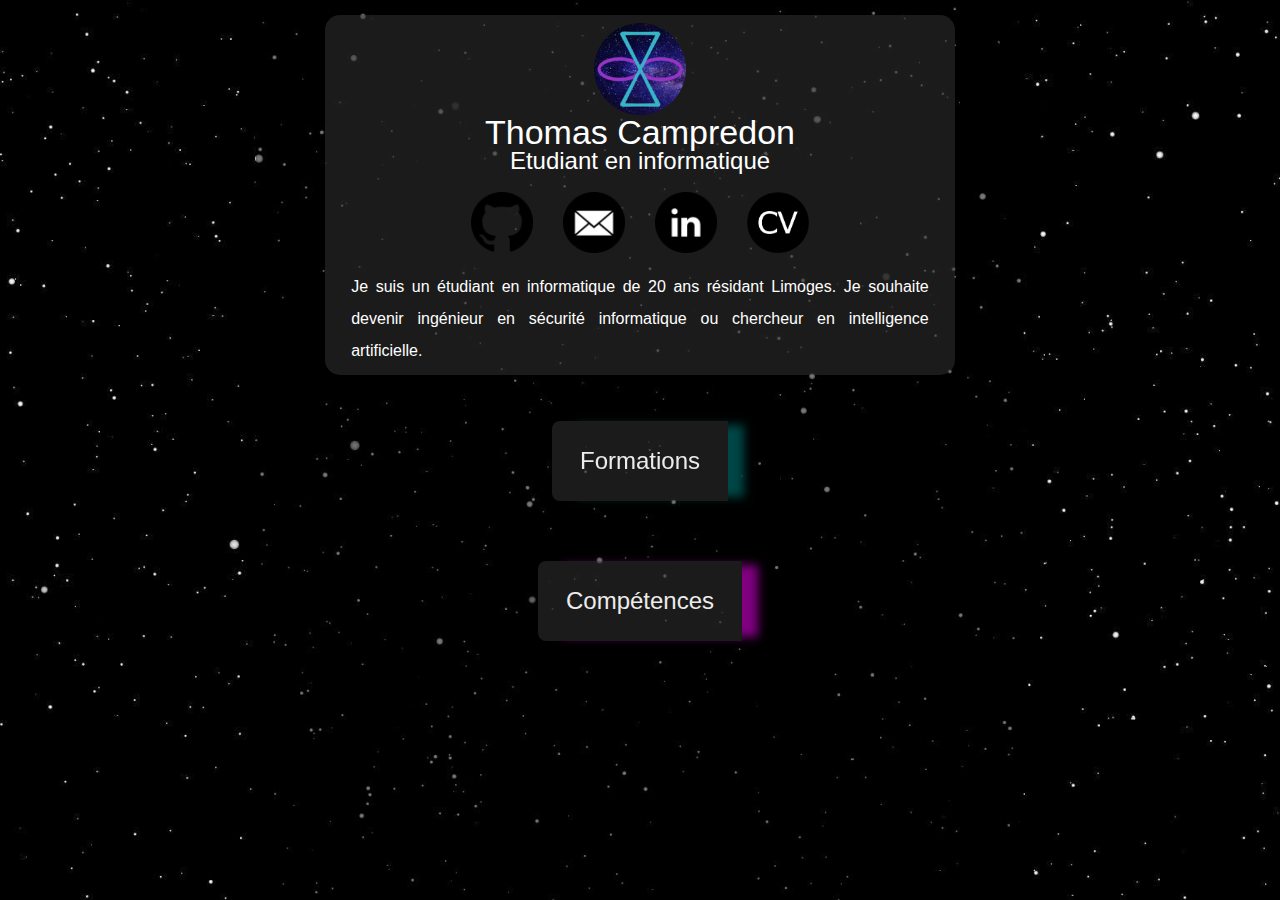
<file: index.html>
<!doctype html>
<meta name="viewport" content="width=device-width, initial-scale=1.0"> 
<html lang="fr">
	<head>
	 	<meta charset="utf-8">
	  	<title>T.Campredon</title>
	  	<link rel="stylesheet" href="CSS/reset.css">
	  	<link rel="stylesheet" href="CSS/styleAccueil.css">
	  	
	</head>
	<body>
		<nav>

		</nav>
		<div id="containeurPrincipale">
			<div id="structure">
				<div id="accueil">
					<div id="carte">
						<div id="who">
							<img id="photo" src="./image/logo.png">
							<h1>Thomas Campredon</h1>
							<h2>Etudiant en informatique</h2>

							<div id="lienReseau">
								<ul class="enLigne">
									<li><a id ="gitlogo"href="https://github.com/ThomasCampredon" target="_blank"><img class="icon" src="./icon/github2.png"></a></li>
									<li><a href="mailto:thomas.campredon@etu.unilim.fr" target="_blank"><img class="icon" src="./icon/mail2.png"></a></li>
									<li><a href="https://www.linkedin.com/in/thomas-campredon-a129131a8/" target="_blank"><img class="icon" src="./icon/linkedin2.png"></a></li>
									<li><a href="./ressources/CV_CAMPREDON_Thomas.pdf" target="_blank"><img class="icon" src="./icon/CV.png"></a></li>
								</ul>
							</div>

							<p class="justifie">
								Je suis un étudiant en informatique de 20 ans résidant Limoges. Je souhaite devenir ingénieur en sécurité informatique ou chercheur en intelligence artificielle.
							</p>
						</div>
					</div>
					<div class="boutonInfo">
						<a href="./pages/formations.html">
							<span></span>
							<span></span>
							Formations
						</a>
						<a href="./pages/competences.html">
							<span></span>
							<span></span>
							Compétences
						</a>
					</div>
				</div>
			</div>
		</div>
		<footer>

		</footer>
	</body>
	
	<script src="javascript/script.js"></script>
</html>
</file>
<file: CSS/styleAccueil.css>
body{
	background-image: url("../image/repSpace.png");
	background-repeat: repeat-x;
	color:white;
	font-family: "Gill Sans", sans-serif;
}

h1{
	font-size: 34px;
}

h2{
	font-size: 24px;
	margin-bottom: 3%;
}

p{
	
	font-size: 16px;
	line-height: 2em;
}

#lienReseau{
	margin-bottom: 3%;
}

.enLigne li{
	display:inline;
	padding: 0 13px 0 13px;
}

.icon{
	width:10%;
	height:auto;
}

#gitlogo{
	filter : hue-rotate(30deg);
}

#CV{
	font-size: 40px;
	font-style: bold;
	text-decoration: none;
	width:50px;
	height:100%;
	color:white;
	background-color: black;
	border-radius:25px;
}

.icon:hover{
	border-radius:100%;
	box-shadow: 0px 0px 50px #fff;
}

#containeurPricipale{
	
}

#structure{
	width: 60%;
	margin-right: auto;
	margin-left: auto;
	text-align:center;
	background-color: rgba(0, 0, 0, 0.5);
	min-height: 100vh;
}

#accueil{
	padding-top: 2%;
}

#carte{
	width: 80%;
	margin-right: auto;
	background-color: rgba(54, 54, 54, 0.5);
	margin-left: auto;
	border-radius: 15px;
	padding: 1%;
}

#photo{
	margin-right: auto;
	margin-left: auto;
	border-radius: 100%;
	width: 15%;
}

.justifie{
	text-align: justify;
	padding: 0 3% 0 3%;
}

/*partie boutons flottants*/
.boutonInfo{
	margin-top: 2%;
	display: flex;
	justify-content: center;
	align-items:center;
	flex-direction: column;
}

.boutonInfo a {
	font-size:24px;
	position:relative;
	display:inline-block;
	padding: 28px;
	margin:30px 0;
	color:#EEEBEB;
	text-decoration: none;
	background-color: rgba(54, 54, 54, 0.5);
	overflow:hidden;
	box-shadow: 20px 0px 10px -4px purple;
	animation: flotter 5s linear infinite;
	border-radius: 8px 0 0 8px;
}

@keyframes flotter{
	0%{
		margin-top:0px;
		margin-bottom:3%;
	}
	50%{
		margin-top:2.5%;
		margin-bottom:0%;
	}
	100%{
		margin-top:0px;
		margin-bottom:3%;
	}
}

.boutonInfo a:nth-child(1){
	filter:hue-rotate(240deg);/*changement de couleur*/
}

.boutonInfo a:hover{
	background-color: transparent;
	background-image:url("../image/acier.jpg");
}

.boutonInfo a span{
	position:absolute;
	display:block;
}


.boutonInfo a span:nth-child(1){
	top:0;
	left:100%;
	width:100%;
	height:4px;
	background:linear-gradient(-90deg, transparent, purple);
	animation: animate1 3s linear infinite;
}

@keyframes animate1{
	0%{
		left:100%;
	}
	50%,100%{
		left:-100%;
	}
}

.boutonInfo a span:nth-child(2){
	bottom:0;
	left:100%;
	width:100%;
	height:4px;
	background:linear-gradient(-90deg, transparent, purple);
	animation: animate1 3s linear infinite;
}





/* animation du background*/

@keyframes defile {
	  0% { 
	  	background-position-x:   0; 
	  }
	100% { 
		background-position-x: 100vw; 
	}
}
body {
	-webkit-background-size: cover;
	animation: defile 50s linear infinite;
}	




/* responsive */
@media only screen and (max-width: 450px) {
	h1{
		font-size: 30px;
	}

	h2{
		font-size: 20px;
		margin-bottom: 3%;
	}

	p{
		
		font-size: 12px;
		line-height: 2em;
	}

	#structure{
		width: 90%;
		margin-right: auto;
		margin-left:auto;
		background-color: transparent;
		padding-top:2%;
	}

	#carte{
		width: 100%;
	}

	.icon{
		width:15%;
		height:auto;
	}

	/*partie boutons flottants*/
	.boutonInfo{
		margin-top: 5%;
		display: flex;
		justify-content: center;
		align-items:center;
		flex-direction: column;
	}

	.boutonInfo a {
		font-size:22px;
		padding: 28px;
		margin:30px 0;
			animation: flotter 6s linear infinite;
	}

	@keyframes flotter{
		0%{
			margin-top:0px;
			margin-bottom:6%;
		}
		50%{
			margin-top:5.5%;
			margin-bottom:0%;
		}
		100%{
			margin-top:0px;
			margin-bottom:6%;
		}
	}

}
</file>
